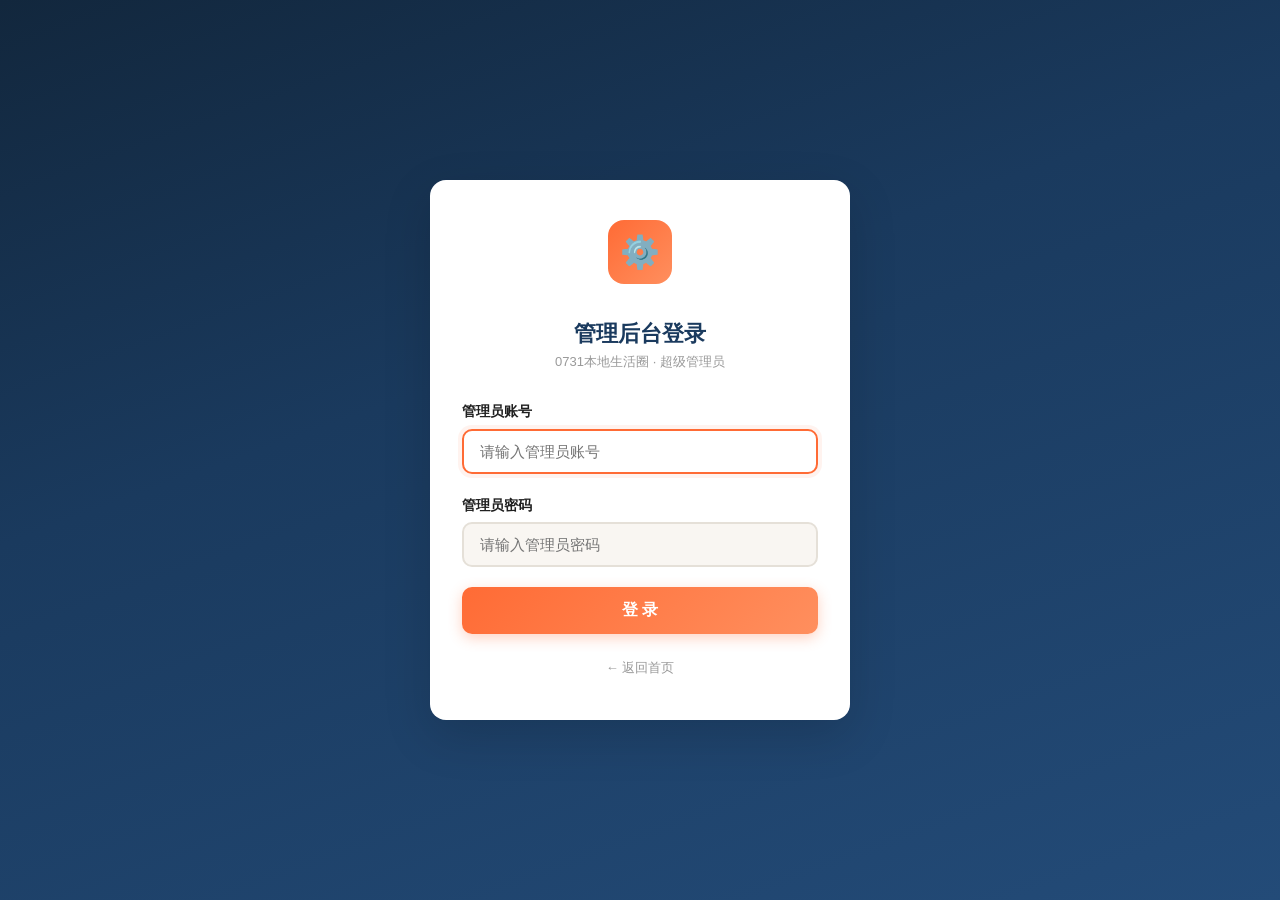
<file: templates/admin_login.html>
<!DOCTYPE html>
<html lang="zh-CN">
<head>
  <meta charset="UTF-8">
  <meta name="viewport" content="width=device-width,initial-scale=1.0">
  <title>管理后台登录 - 0731本地生活圈</title>
  <link rel="stylesheet" href="/static/css/style.css">
  <style>
    .admin-login-page {
      min-height: 100vh;
      display: flex;
      align-items: center;
      justify-content: center;
      background: linear-gradient(160deg, #12273D 0%, #1A3A5E 40%, #234B78 100%);
      padding: 20px;
    }
    .admin-login-card {
      width: 100%;
      max-width: 420px;
      background: #fff;
      border-radius: 16px;
      padding: 40px 32px;
      box-shadow: 0 16px 48px rgba(0,0,0,.15);
    }
    .admin-login-card .logo {
      text-align: center;
      margin-bottom: 32px;
    }
    .admin-login-card .logo .mark {
      width: 64px;
      height: 64px;
      background: linear-gradient(135deg, var(--c-orange), var(--c-orange-light));
      color: #fff;
      border-radius: 16px;
      display: inline-flex;
      align-items: center;
      justify-content: center;
      font-size: 32px;
      font-weight: 800;
    }
    .admin-login-card h2 {
      text-align: center;
      font-size: 22px;
      color: var(--c-blue);
      margin-top: 12px;
      font-weight: 750;
    }
    .admin-login-card .subtitle {
      text-align: center;
      font-size: 13px;
      color: var(--c-text-3);
      margin-bottom: 28px;
    }
    .form-group {
      margin-bottom: 20px;
    }
    .form-group label {
      display: block;
      font-weight: 650;
      font-size: 14px;
      margin-bottom: 6px;
      color: var(--c-text);
    }
    .form-group input {
      width: 100%;
      padding: 12px 16px;
      border: 2px solid var(--c-border);
      border-radius: 10px;
      font-size: 15px;
      color: var(--c-text);
      transition: all .2s ease;
      outline: none;
      background: var(--c-bg);
    }
    .form-group input:focus {
      border-color: var(--c-orange);
      background: #fff;
      box-shadow: 0 0 0 4px rgba(255,107,53,.08);
    }
    .btn-login {
      width: 100%;
      padding: 13px;
      background: linear-gradient(135deg, var(--c-orange), var(--c-orange-light));
      color: #fff;
      border: none;
      border-radius: 10px;
      font-size: 16px;
      font-weight: 700;
      cursor: pointer;
      transition: all .2s ease;
      box-shadow: 0 4px 14px rgba(255,107,53,.3);
    }
    .btn-login:hover {
      box-shadow: 0 6px 20px rgba(255,107,53,.45);
      transform: translateY(-1px);
    }
    .btn-login:disabled {
      opacity: .6;
      pointer-events: none;
    }
    .error-msg {
      text-align: center;
      color: var(--c-red);
      font-size: 13px;
      margin-top: 12px;
      display: none;
    }
    .error-msg.show {
      display: block;
    }
    .back-link {
      text-align: center;
      margin-top: 20px;
    }
    .back-link a {
      color: var(--c-text-3);
      font-size: 13px;
    }
  </style>
</head>
<body>
<div class="admin-login-page">
  <div class="admin-login-card">
    <div class="logo">
      <span class="mark">⚙️</span>
    </div>
    <h2>管理后台登录</h2>
    <p class="subtitle">0731本地生活圈 · 超级管理员</p>
    <form id="loginForm" onsubmit="handleLogin(event)">
      <div class="form-group">
        <label>管理员账号</label>
        <input type="text" name="username" placeholder="请输入管理员账号" required autofocus>
      </div>
      <div class="form-group">
        <label>管理员密码</label>
        <input type="password" name="password" placeholder="请输入管理员密码" required>
      </div>
      <button type="submit" class="btn-login" id="loginBtn">登 录</button>
      <div class="error-msg" id="errorMsg"></div>
    </form>
    <div class="back-link">
      <a href="/">← 返回首页</a>
    </div>
  </div>
</div>

<script>
async function handleLogin(e) {
  e.preventDefault();
  const btn = document.getElementById('loginBtn');
  const error = document.getElementById('errorMsg');
  btn.disabled = true;
  btn.textContent = '登录中...';
  error.classList.remove('show');

  const form = e.target;
  const formData = new FormData(form);

  try {
    const resp = await fetch('/api/admin/login', {
      method: 'POST',
      body: formData,
    });
    const data = await resp.json();
    if (data.ok) {
      window.location.href = '/admin/dashboard';
    } else {
      error.textContent = data.detail || '登录失败';
      error.classList.add('show');
    }
  } catch (err) {
    error.textContent = '网络错误，请重试';
    error.classList.add('show');
  } finally {
    btn.disabled = false;
    btn.textContent = '登 录';
  }
}
</script>
</body>
</html>
</file>
<file: static/css/style.css>
/*============================================================
  0731本地生活圈 — 设计系统 v2
  品牌: 真实温暖的本地邻里社区
  主色: 暖橙 #FF6B35  辅色: 深蓝 #1A3A5E  强调: 金色 #D4AF37
  响应式: 移动优先 (Mobile-First)
  ============================================================*/

/*-------- CSS Variables --------*/
:root {
  --c-orange:       #FF6B35;
  --c-orange-light: #FF8F5E;
  --c-orange-dark:  #E85A2B;
  --c-orange-bg:    #FFF5F0;

  --c-blue:         #1A3A5E;
  --c-blue-light:   #2D5A8E;
  --c-blue-bg:      #EEF3F8;

  --c-gold:         #D4AF37;
  --c-gold-light:   #F0D060;
  --c-gold-bg:      #FFFEF5;

  --c-bg:           #F9F6F2;
  --c-white:        #FFFFFF;
  --c-card:         #FFFFFF;
  --c-border:       #E5E0D8;
  --c-divider:      #F0EBE3;
  --c-text:         #1F1F1F;
  --c-text-2:       #5C5C5C;
  --c-text-3:       #999999;

  --c-green:        #22C55E;
  --c-red:          #EF4444;
  --c-yellow:       #F59E0B;

  --shadow-xs:  0 1px 2px rgba(0,0,0,.04);
  --shadow-sm:  0 2px 8px rgba(0,0,0,.06);
  --shadow-md:  0 4px 16px rgba(0,0,0,.08);
  --shadow-lg:  0 8px 32px rgba(0,0,0,.10);
  --shadow-xl:  0 16px 48px rgba(0,0,0,.12);
  --shadow-card-hover: 0 8px 30px rgba(26,58,94,.12);

  --radius-xs: 4px;  --radius-sm: 8px;  --radius-md: 12px;
  --radius-lg: 16px; --radius-xl: 24px; --radius-full: 9999px;

  --space-xs: 4px;  --space-sm: 8px;  --space-md: 16px;
  --space-lg: 24px; --space-xl: 32px; --space-2xl: 48px;

  --font: "PingFang SC","Microsoft YaHei","Helvetica Neue",sans-serif;
  --fz-xs:12px; --fz-sm:13px; --fz-base:15px; --fz-md:17px;
  --fz-lg:20px; --fz-xl:24px; --fz-2xl:30px; --fz-hero:38px;

  --ease: cubic-bezier(.4,0,.2,1);
  --ease-spring: cubic-bezier(.34,1.56,.64,1);

  --max-w: 1200px;
  --h-header: 64px;
  --h-bottom-nav: 60px;
}

/*-------- Reset --------*/
*,*::before,*::after{box-sizing:border-box;margin:0;padding:0}
html{font-size:16px;-webkit-text-size-adjust:100%;scroll-behavior:smooth}
body{
  font-family:var(--font);color:var(--c-text);background:var(--c-bg);
  line-height:1.6;min-height:100vh;-webkit-font-smoothing:antialiased;
}
a{color:var(--c-orange);text-decoration:none;transition:color .2s var(--ease)}
a:hover{color:var(--c-orange-dark)}
img{max-width:100%;display:block}
ul,ol{list-style:none}
button{cursor:pointer;border:none;font-family:inherit;font-size:inherit}
input,textarea,select{font-family:inherit;font-size:inherit}

/*-------- Layout --------*/
.container{width:100%;max-width:var(--max-w);margin:0 auto;padding:0 var(--space-md)}
.page-main{padding:var(--space-lg) 0;min-height:60vh}

/*-------- Header --------*/
.header{
  position:sticky;top:0;z-index:100;height:var(--h-header);
  background:rgba(255,255,255,.92);backdrop-filter:blur(12px);
  border-bottom:1px solid var(--c-border);box-shadow:var(--shadow-xs);
  -webkit-backdrop-filter:blur(12px);
}
.header-inner{
  display:flex;align-items:center;justify-content:space-between;
  height:100%;max-width:var(--max-w);margin:0 auto;padding:0 var(--space-md);
}
.header-logo{
  display:flex;align-items:center;gap:8px;font-size:18px;font-weight:800;
  color:var(--c-blue);letter-spacing:-.3px;
}
.header-logo .logo-mark{
  width:36px;height:36px;background:linear-gradient(135deg,var(--c-orange),var(--c-orange-light));
  color:#fff;border-radius:10px;display:flex;align-items:center;
  justify-content:center;font-size:18px;font-weight:700;
}
.header-logo em{color:var(--c-orange);font-style:normal}
.header-nav{display:flex;align-items:center;gap:6px}
.header-nav a{
  color:var(--c-text-2);font-size:var(--fz-sm);padding:6px 14px;
  border-radius:var(--radius-full);transition:all .2s var(--ease);
}
.header-nav a:hover,.header-nav a.active{color:var(--c-orange);background:var(--c-orange-bg)}
.header-actions{display:flex;align-items:center;gap:10px}

/*-------- Search --------*/
.search-box{
  display:flex;align-items:center;gap:8px;background:var(--c-bg);
  border:1.5px solid transparent;border-radius:var(--radius-full);
  padding:0 16px;height:42px;transition:all .25s var(--ease);
}
.search-box:focus-within{
  border-color:var(--c-orange);background:#fff;
  box-shadow:0 0 0 4px rgba(255,107,53,.1);
}
.search-box svg{width:18px;height:18px;color:var(--c-text-3);flex-shrink:0}
.search-box input{
  flex:1;border:none;background:transparent;outline:none;
  font-size:var(--fz-sm);color:var(--c-text);min-width:180px;
}
.search-box input::placeholder{color:var(--c-text-3)}

/*-------- Buttons --------*/
.btn{
  display:inline-flex;align-items:center;justify-content:center;gap:6px;
  padding:9px 22px;border-radius:var(--radius-full);font-weight:600;
  font-size:var(--fz-sm);transition:all .2s var(--ease);white-space:nowrap;
  letter-spacing:.2px;
}
.btn-primary{
  background:linear-gradient(135deg,var(--c-orange),var(--c-orange-light));
  color:#fff;box-shadow:0 2px 8px rgba(255,107,53,.25);
}
.btn-primary:hover{box-shadow:0 4px 16px rgba(255,107,53,.4);transform:translateY(-1px)}
.btn-outline{background:transparent;color:var(--c-orange);border:1.5px solid var(--c-orange)}
.btn-outline:hover{background:var(--c-orange-bg)}
.btn-ghost{background:transparent;color:var(--c-text-2)}
.btn-ghost:hover{background:var(--c-bg);color:var(--c-orange)}
.btn-sm{padding:6px 16px;font-size:var(--fz-xs)}
.btn-lg{padding:14px 32px;font-size:var(--fz-md)}
.btn-block{width:100%}
.btn:disabled{opacity:.5;pointer-events:none}

/*-------- Badge / Tag --------*/
.badge{
  display:inline-flex;align-items:center;gap:3px;padding:3px 10px;
  border-radius:var(--radius-full);font-size:11px;font-weight:600;
}
.badge-auth-basic{background:#ECEFF1;color:#607D8B}
.badge-auth-standard{background:#E8F5E9;color:#2E7D32}
.badge-auth-advanced{background:#E3F2FD;color:#1565C0}
.badge-auth-business{background:linear-gradient(135deg,#FFF8E1,#FFFDE7);color:#B8860B;border:1px solid var(--c-gold)}
.badge-section{background:var(--c-blue-bg);color:var(--c-blue)}

/*-------- Card --------*/
.card{
  background:var(--c-white);border-radius:var(--radius-lg);
  box-shadow:var(--shadow-sm);transition:all .3s var(--ease);
}
.card:hover{transform:translateY(-2px);box-shadow:var(--shadow-card-hover)}
.card-body{padding:var(--space-md)}

/*-------- Mobile Bottom Nav --------*/
.bottom-nav{display:none}
.bottom-nav{
  position:fixed;bottom:0;left:0;right:0;height:var(--h-bottom-nav);
  background:rgba(255,255,255,.94);backdrop-filter:blur(12px);
  border-top:1px solid var(--c-border);z-index:100;
  box-shadow:0 -4px 20px rgba(0,0,0,.06);
  -webkit-backdrop-filter:blur(12px);
}
.bottom-nav-inner{
  display:flex;align-items:center;justify-content:space-around;
  height:100%;max-width:480px;margin:0 auto;
}
.bottom-nav-item{
  display:flex;flex-direction:column;align-items:center;gap:2px;
  color:var(--c-text-3);font-size:10px;font-weight:500;
  padding:4px 12px;transition:color .2s var(--ease);
}
.bottom-nav-item.active{color:var(--c-orange)}
.bottom-nav-item svg{width:24px;height:24px}
.bottom-nav-create{
  width:46px;height:46px;background:linear-gradient(135deg,var(--c-orange),var(--c-orange-light));
  color:#fff;border-radius:var(--radius-full);display:flex;
  align-items:center;justify-content:center;font-size:26px;
  margin-top:-22px;box-shadow:0 4px 14px rgba(255,107,53,.4);
  transition:all .2s var(--ease-spring);
}
.bottom-nav-create:hover{transform:scale(1.08)}

/*-------- Section Grid --------*/
.section-grid{
  display:grid;grid-template-columns:repeat(5,1fr);gap:14px;
  margin:var(--space-lg) 0;
}
.section-card{
  display:flex;flex-direction:column;align-items:center;gap:10px;
  padding:var(--space-lg) var(--space-md);background:var(--c-white);
  border-radius:var(--radius-lg);text-align:center;
  transition:all .3s var(--ease);cursor:pointer;box-shadow:var(--shadow-xs);
  border:1px solid transparent;
}
.section-card:hover{
  transform:translateY(-3px);box-shadow:var(--shadow-card-hover);
  border-color:var(--c-orange);background:var(--c-orange-bg);
}
.section-card .s-icon{
  width:54px;height:54px;border-radius:14px;display:flex;
  align-items:center;justify-content:center;font-size:26px;
  background:var(--c-orange-bg);color:var(--c-orange);
  transition:all .3s var(--ease);
}
.section-card:hover .s-icon{background:var(--c-orange);color:#fff}
.section-card .s-name{font-weight:650;font-size:var(--fz-sm);color:var(--c-text)}
.section-card .s-count{font-size:var(--fz-xs);color:var(--c-text-3)}

/*-------- Post List --------*/
.post-list{display:flex;flex-direction:column;gap:12px}
.post-card{
  display:flex;gap:var(--space-md);padding:var(--space-md);
  background:var(--c-white);border-radius:var(--radius-lg);
  box-shadow:var(--shadow-xs);transition:all .25s var(--ease);
  cursor:pointer;border:1px solid transparent;
}
.post-card:hover{
  transform:translateY(-2px);box-shadow:var(--shadow-card-hover);
  border-color:var(--c-orange-bg);
}
.post-card-thumb{
  width:110px;height:85px;border-radius:10px;flex-shrink:0;
  overflow:hidden;position:relative;
}
.post-card-thumb .thumb-bg{
  width:100%;height:100%;display:flex;align-items:center;
  justify-content:center;font-size:36px;color:#fff;
}
.post-card-content{flex:1;min-width:0;display:flex;flex-direction:column;justify-content:center}
.post-card-title{
  font-size:var(--fz-base);font-weight:650;color:var(--c-text);
  margin-bottom:6px;display:-webkit-box;-webkit-line-clamp:2;
  -webkit-box-orient:vertical;overflow:hidden;line-height:1.5;
}
.post-card-meta{
  display:flex;align-items:center;gap:10px;font-size:var(--fz-xs);
  color:var(--c-text-3);flex-wrap:wrap;
}
.post-card-stats{display:flex;gap:16px;font-size:var(--fz-xs);color:var(--c-text-3);margin-top:6px}

/*-------- Hero --------*/
.hero{
  background:linear-gradient(160deg,#12273D 0%,#1A3A5E 30%,#234B78 100%);
  color:#fff;padding:50px 0;text-align:center;
  position:relative;overflow:hidden;
}
.hero::before{
  content:'';position:absolute;top:-30%;right:-15%;
  width:500px;height:500px;background:radial-gradient(circle,rgba(255,107,53,.18) 0%,transparent 70%);
  border-radius:50%;animation:heroGlow 8s ease-in-out infinite;
}
.hero::after{
  content:'';position:absolute;bottom:-20%;left:-10%;
  width:350px;height:350px;background:radial-gradient(circle,rgba(212,175,55,.12) 0%,transparent 70%);
  border-radius:50%;animation:heroGlow 10s ease-in-out 3s infinite;
}
@keyframes heroGlow{0%,100%{opacity:.6}50%{opacity:1}}
.hero-inner{position:relative;z-index:1}
.hero h1{font-size:var(--fz-hero);font-weight:850;letter-spacing:1px;margin-bottom:10px}
.hero h1 em{color:var(--c-orange-light);font-style:normal}
.hero .subtitle{font-size:var(--fz-md);opacity:.85;margin-bottom:28px;line-height:1.7}
.hero-stats{display:flex;justify-content:center;gap:40px;margin-top:28px;flex-wrap:wrap}
.hero-stat{text-align:center}
.hero-stat .num{font-size:28px;font-weight:800;color:var(--c-gold-light)}
.hero-stat .lbl{font-size:12px;opacity:.7;margin-top:2px}

/*-------- Page Header --------*/
.page-header{padding:var(--space-lg) 0 var(--space-md)}
.page-header h2{font-size:var(--fz-xl);font-weight:750;color:var(--c-blue)}
.page-header .desc{color:var(--c-text-2);font-size:var(--fz-sm);margin-top:4px}

/*-------- Filter --------*/
.filter-bar{
  display:flex;align-items:center;gap:8px;padding:4px 0 var(--space-md);
  flex-wrap:wrap;
}
.filter-btn{
  padding:7px 18px;border-radius:var(--radius-full);
  background:var(--c-white);color:var(--c-text-2);font-size:var(--fz-sm);
  border:1px solid var(--c-border);transition:all .2s var(--ease);
  text-decoration:none;
}
.filter-btn:hover,.filter-btn.active{
  background:var(--c-orange);color:#fff;border-color:var(--c-orange);
}

/*-------- Form --------*/
.form-group{margin-bottom:var(--space-md)}
.form-label{display:block;font-weight:650;font-size:var(--fz-sm);margin-bottom:6px;color:var(--c-text)}
.form-hint{font-size:var(--fz-xs);color:var(--c-text-3);margin-top:4px}
.form-input,.form-textarea,.form-select{
  width:100%;padding:11px 14px;border:1.5px solid var(--c-border);
  border-radius:var(--radius-md);background:#fff;font-size:var(--fz-base);
  color:var(--c-text);transition:all .2s var(--ease);outline:none;
}
.form-input:focus,.form-textarea:focus,.form-select:focus{
  border-color:var(--c-orange);box-shadow:0 0 0 4px rgba(255,107,53,.08);
}
.form-textarea{min-height:200px;resize:vertical;line-height:1.7}

/*-------- Toast --------*/
.toast{
  position:fixed;top:24px;left:50%;transform:translateX(-50%);
  padding:12px 28px;border-radius:var(--radius-full);
  font-size:var(--fz-sm);font-weight:650;z-index:999;
  opacity:0;pointer-events:none;transition:all .3s var(--ease);
  box-shadow:var(--shadow-lg);
}
.toast.show{opacity:1;pointer-events:auto}
.toast-success{background:var(--c-green);color:#fff}
.toast-error{background:var(--c-red);color:#fff}
.toast-warning{background:var(--c-yellow);color:#fff}

/*-------- Comment --------*/
.comment-list{display:flex;flex-direction:column;gap:10px}
.comment-item{
  display:flex;gap:12px;padding:var(--space-md);
  background:var(--c-bg);border-radius:var(--radius-md);
}
.comment-avatar{
  width:38px;height:38px;border-radius:var(--radius-full);
  background:linear-gradient(135deg,var(--c-orange-bg),var(--c-orange-light));
  color:#fff;display:flex;align-items:center;justify-content:center;
  font-weight:700;font-size:14px;flex-shrink:0;
}
.comment-content{flex:1}
.comment-author{font-weight:650;font-size:var(--fz-sm);margin-bottom:2px}
.comment-text{font-size:var(--fz-base);color:var(--c-text);line-height:1.6}
.comment-meta{font-size:var(--fz-xs);color:var(--c-text-3);margin-top:6px}

/*-------- Upload Zone --------*/
.upload-zone{
  border:2px dashed var(--c-border);border-radius:var(--radius-md);
  padding:var(--space-xl);text-align:center;cursor:pointer;
  transition:all .2s var(--ease);background:var(--c-bg);
}
.upload-zone:hover{border-color:var(--c-orange);background:var(--c-orange-bg)}

/*-------- Auth Steps --------*/
.steps{display:flex;justify-content:center;margin-bottom:28px;overflow-x:auto;padding-bottom:4px}
.step-item{
  display:flex;flex-direction:column;align-items:center;gap:6px;
  padding:0 18px;position:relative;min-width:72px;
}
.step-item::after{content:'→';position:absolute;top:18px;right:-2px;color:var(--c-border);font-size:14px}
.step-item:last-child::after{display:none}
.step-dot{
  width:40px;height:40px;border-radius:50%;display:flex;
  align-items:center;justify-content:center;font-weight:700;font-size:14px;
  border:2px solid var(--c-border);background:var(--c-bg);color:var(--c-text-3);
  transition:all .3s var(--ease);
}
.step-item.done .step-dot{background:var(--c-green);color:#fff;border-color:var(--c-green)}
.step-item.current .step-dot{
  background:var(--c-orange);color:#fff;border-color:var(--c-orange);
  box-shadow:0 0 0 8px rgba(255,107,53,.12);
}
.step-item .step-label{font-size:10px;color:var(--c-text-3);text-align:center;line-height:1.3}
.step-item.current .step-label{color:var(--c-orange);font-weight:600}

/*-------- Footer --------*/
.footer{
  background:var(--c-blue);color:rgba(255,255,255,.65);
  padding:var(--space-xl) 0;text-align:center;font-size:var(--fz-xs);
  margin-top:var(--space-2xl);
}
.footer a{color:rgba(255,255,255,.85)}
.footer a:hover{color:#fff}

/*-------- FAB --------*/
.fab{
  position:fixed;bottom:80px;right:24px;width:54px;height:54px;
  background:linear-gradient(135deg,var(--c-orange),var(--c-orange-light));
  color:#fff;border-radius:50%;display:flex;align-items:center;
  justify-content:center;font-size:28px;box-shadow:0 4px 18px rgba(255,107,53,.45);
  z-index:50;transition:all .25s var(--ease-spring);
}
.fab:hover{transform:scale(1.1);box-shadow:0 6px 24px rgba(255,107,53,.55)}

/*-------- Notice Bar --------*/
.notice-panel{
  background:linear-gradient(135deg,#EEF3F8,#E8F0F8);
  border-radius:var(--radius-lg);padding:var(--space-lg);
  margin:var(--space-lg) 0;
}
.notice-panel h3{font-size:var(--fz-md);font-weight:700;color:var(--c-blue);margin-bottom:12px}
.notice-item{
  padding:7px 0;font-size:var(--fz-sm);color:var(--c-text-2);
  border-bottom:1px dashed var(--c-border);display:flex;align-items:center;gap:6px;
}
.notice-item:last-child{border-bottom:none}
.notice-item::before{content:'📌';flex-shrink:0}

/*-------- Profile Hero --------*/
.profile-hero{
  background:linear-gradient(135deg,var(--c-blue),#2D5A8E);
  border-radius:var(--radius-lg);padding:var(--space-xl);
  display:flex;align-items:center;gap:20px;color:#fff;margin-bottom:20px;
}
.profile-avatar{
  width:76px;height:76px;border-radius:50%;background:rgba(255,255,255,.15);
  border:3px solid rgba(255,255,255,.3);display:flex;
  align-items:center;justify-content:center;font-size:34px;flex-shrink:0;
}
.profile-info{flex:1}
.profile-name{font-size:var(--fz-xl);font-weight:750;display:flex;align-items:center;gap:8px}
.profile-stats{display:flex;gap:28px;margin-top:12px;font-size:var(--fz-sm)}
.profile-stat{text-align:center}
.profile-stat .val{font-weight:700;font-size:18px}
.profile-stat .lbl{font-size:11px;opacity:.7}

/*-------- Tabs --------*/
.tabs{display:flex;border-bottom:2px solid var(--c-border);margin-bottom:20px}
.tab{
  padding:10px 24px;font-weight:650;font-size:var(--fz-sm);
  color:var(--c-text-3);cursor:pointer;border-bottom:2px solid transparent;
  margin-bottom:-2px;transition:all .2s var(--ease);
}
.tab:hover{color:var(--c-orange)}
.tab.active{color:var(--c-orange);border-bottom-color:var(--c-orange)}

/*-------- Help FAQ --------*/
.faq-item{background:var(--c-white);border-radius:var(--radius-md);margin-bottom:8px;overflow:hidden;box-shadow:var(--shadow-xs)}
.faq-q{display:flex;align-items:center;justify-content:space-between;padding:14px 20px;font-weight:650;font-size:var(--fz-base);cursor:pointer;user-select:none}
.faq-q:hover{background:var(--c-bg)}
.faq-a{padding:0 20px;max-height:0;overflow:hidden;transition:all .3s var(--ease);font-size:var(--fz-sm);color:var(--c-text-2);line-height:1.8}
.faq-item.open .faq-a{max-height:300px;padding-bottom:16px}
.faq-item.open .faq-q{color:var(--c-orange)}

/*-------- Section Hero --------*/
.section-hero{
  background:linear-gradient(135deg,var(--c-blue),#2D5A8E);
  color:#fff;padding:28px 0;
}
.section-hero-inner{
  display:flex;align-items:center;gap:16px;
  max-width:var(--max-w);margin:0 auto;padding:0 var(--space-md);
}
.section-hero-icon{
  width:56px;height:56px;border-radius:14px;background:rgba(255,255,255,.12);
  display:flex;align-items:center;justify-content:center;font-size:28px;flex-shrink:0;
}

/*-------- Penalty Table --------*/
.penalty-table{width:100%;border-collapse:collapse;background:var(--c-white);border-radius:var(--radius-md);overflow:hidden;box-shadow:var(--shadow-xs)}
.penalty-table th,.penalty-table td{padding:12px 16px;text-align:left;font-size:var(--fz-sm);border-bottom:1px solid var(--c-divider)}
.penalty-table th{background:var(--c-blue);color:#fff;font-weight:600}
.penalty-table tr.severe{background:#FFF5F5}

/*-------- Rule List --------*/
.rule-item{display:flex;gap:14px;padding:14px;background:var(--c-white);border-radius:var(--radius-md);margin-bottom:8px;box-shadow:var(--shadow-xs)}
.rule-num{width:30px;height:30px;border-radius:50%;background:var(--c-orange);color:#fff;display:flex;align-items:center;justify-content:center;font-weight:700;font-size:13px;flex-shrink:0}

/*-------- Online Indicator --------*/
.online-indicator {
  display: inline-flex;
  align-items: center;
  gap: 4px;
  font-size: 11px;
  color: var(--c-text-3);
  padding: 4px 10px;
  background: var(--c-bg);
  border-radius: var(--radius-full);
}
.online-dot {
  width: 8px;
  height: 8px;
  border-radius: 50%;
  background: var(--c-green);
  animation: onlinePulse 2s ease-in-out infinite;
}
@keyframes onlinePulse {
  0%, 100% { opacity: 1; box-shadow: 0 0 0 0 rgba(34,197,94,.4); }
  50% { opacity: .7; box-shadow: 0 0 0 6px rgba(34,197,94,0); }
}

/*-------- Post Badges --------*/
.post-badges {
  display: flex;
  gap: 6px;
  flex-wrap: wrap;
  margin-bottom: 6px;
}
.post-badge {
  display: inline-flex;
  align-items: center;
  gap: 2px;
  padding: 2px 8px;
  border-radius: 10px;
  font-size: 10px;
  font-weight: 700;
}
.post-badge-pinned {
  background: linear-gradient(135deg, #FFF8E1, #FFFDE7);
  color: #B8860B;
  border: 1px solid var(--c-gold);
}
.post-badge-hot {
  background: linear-gradient(135deg, #FFEBEE, #FFCDD2);
  color: #C62828;
}
.post-badge-essential {
  background: linear-gradient(135deg, #E8F5E9, #C8E6C9);
  color: #2E7D32;
}
.post-badge-pinned-top {
  position: absolute;
  top: 8px;
  right: 8px;
}

/*-------- Check-in Button --------*/
.checkin-widget {
  display: flex;
  align-items: center;
  gap: 12px;
  padding: 12px 16px;
  background: linear-gradient(135deg, #FFF8E1, #FFFDE7);
  border: 1px solid var(--c-gold);
  border-radius: 12px;
  cursor: pointer;
  transition: all .2s ease;
}
.checkin-widget:hover {
  box-shadow: 0 4px 16px rgba(212,175,55,.2);
  transform: translateY(-1px);
}
.checkin-widget.checked-in {
  background: var(--c-bg);
  border-color: var(--c-border);
  cursor: default;
}
.checkin-widget .coin-icon {
  font-size: 28px;
  flex-shrink: 0;
}
.checkin-widget .coin-info {
  flex: 1;
}
.checkin-widget .coin-info .coin-balance {
  font-weight: 750;
  font-size: 15px;
  color: #B8860B;
}
.checkin-widget .coin-info .coin-hint {
  font-size: 11px;
  color: var(--c-text-3);
}

/*-------- CTA --------*/
.auth-cta{
  text-align:center;padding:var(--space-xl);margin:var(--space-xl) 0;
  background:linear-gradient(135deg,var(--c-orange-bg),#fff);
  border-radius:var(--radius-lg);border:1px solid rgba(255,107,53,.1);
}

/*============================================================
   RESPONSIVE
   ============================================================*/

/* Tablet */
@media(max-width:1023px){
  .section-grid{grid-template-columns:repeat(3,1fr)}
  .hero h1{font-size:var(--fz-2xl)}
  .steps{flex-wrap:wrap;gap:8px}
  .step-item::after{display:none}
}

/* Mobile */
@media(max-width:767px){
  :root{--h-header:56px}
  body{padding-bottom:calc(var(--h-bottom-nav) + var(--space-md))}
  .bottom-nav{display:block}
  .header-nav{display:none}
  .header-actions .btn:not(.btn-icon){display:none}
  .hero{padding:32px 0}
  .hero h1{font-size:var(--fz-xl)}
  .hero .subtitle{font-size:var(--fz-sm)}
  .section-grid{grid-template-columns:repeat(2,1fr);gap:10px}
  .section-card{padding:14px 10px}
  .section-card .s-icon{width:42px;height:42px;font-size:20px}
  .section-card .s-name{font-size:var(--fz-xs)}
  .post-card{flex-direction:column}
  .post-card-thumb{width:100%;height:130px}
  .filter-bar{flex-wrap:nowrap;overflow-x:auto;-webkit-overflow-scrolling:touch}
  .filter-btn{flex-shrink:0}
  .container{padding:0 12px}
  .footer{margin-bottom:var(--h-bottom-nav);padding:var(--space-md) 0}
  .profile-hero{flex-direction:column;text-align:center;padding:var(--space-lg)}
  .tab{padding:8px 14px;font-size:var(--fz-xs)}
  .steps{gap:4px}
  .step-item{padding:0 8px;min-width:50px}
  .step-dot{width:32px;height:32px;font-size:12px}
  .fab{bottom:90px;right:16px}
}

/* Desktop */
@media(min-width:1024px){
  .section-grid{grid-template-columns:repeat(5,1fr)}
}
</file>
